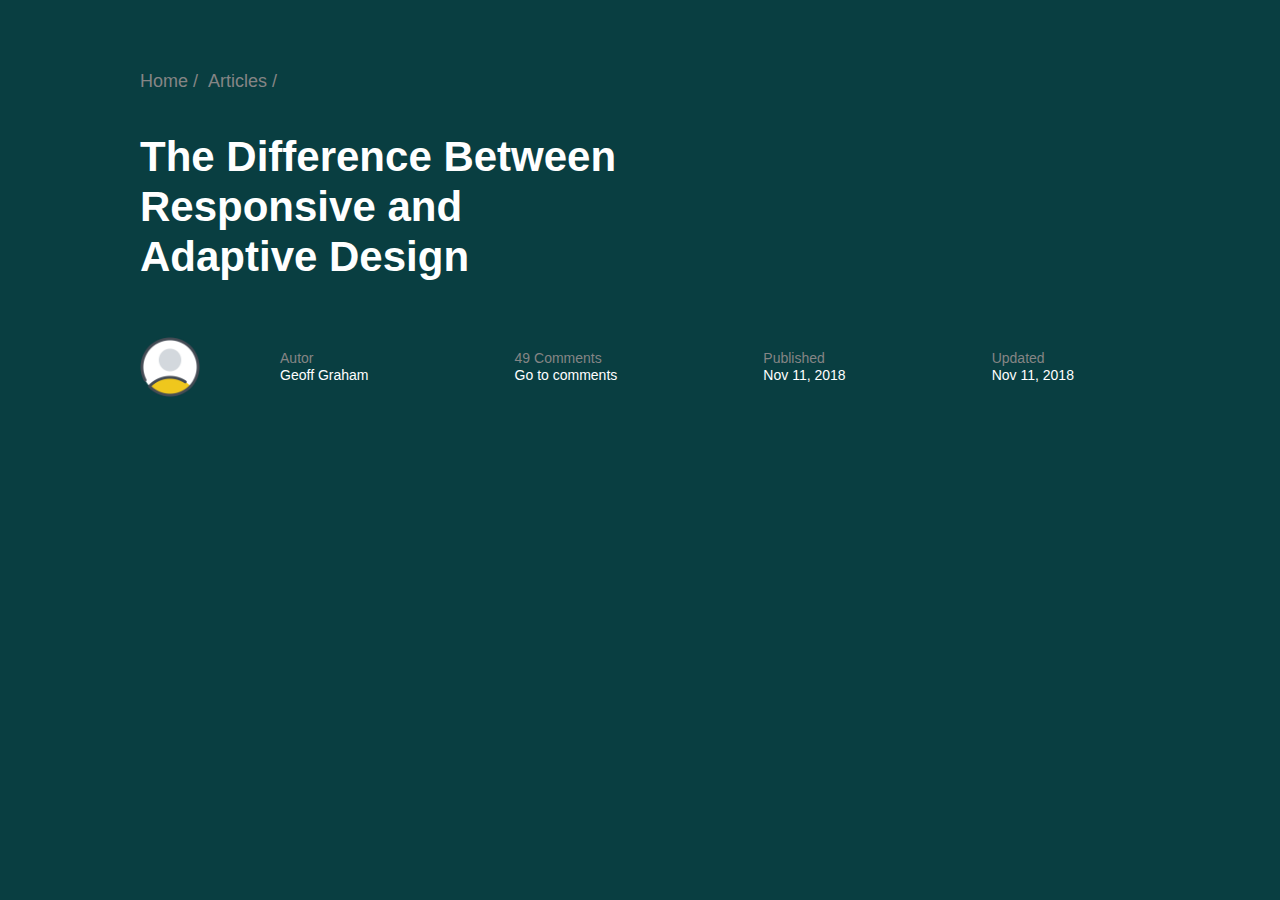
<file: index1.html>
<!DOCTYPE html>
<html lang="en">
<head>
    <meta charset="UTF-8">
    <meta name="viewport" content="width=device-width, initial-scale=1.0">
    <title>Информация о событии</title>
    <link rel="stylesheet" href="css/style1.css">
</head>
<body>
    <header class="header">
        <div class="container">
            <nav class="menu">
                <div class="menu__item">Home /</div>
                <div class="menu__item">Articles /</div>
            </nav>
        </div>
    </header>
    <section class="section">
        <div class="container">
            <h1>The Difference Between Responsive and Adaptive Design</h1>
            <div class="down__section">
                <img src="icons/account.png" alt="">
                <ul class="down__menu-items">
                    <li class="down__menu-item item_1">
                        <span>Autor</span>
                        <span>Geoff Graham</span></li>
                    <li class="down__menu-item item_2">
                        <span>49 Comments</span>
                        <span>Go to comments</span>
                    </li>
                    <li class="down__menu-item item_3">
                        <span>Published</span>
                        <span>Nov 11, 2018</span>
                    </li>
                    <li class="down__menu-item item_4">
                        <span>Updated</span>
                        <span>Nov 11, 2018</span>
                    </li>
                </ul>
            </div>
        </div>
    </section>
</body>
</html>
</file>
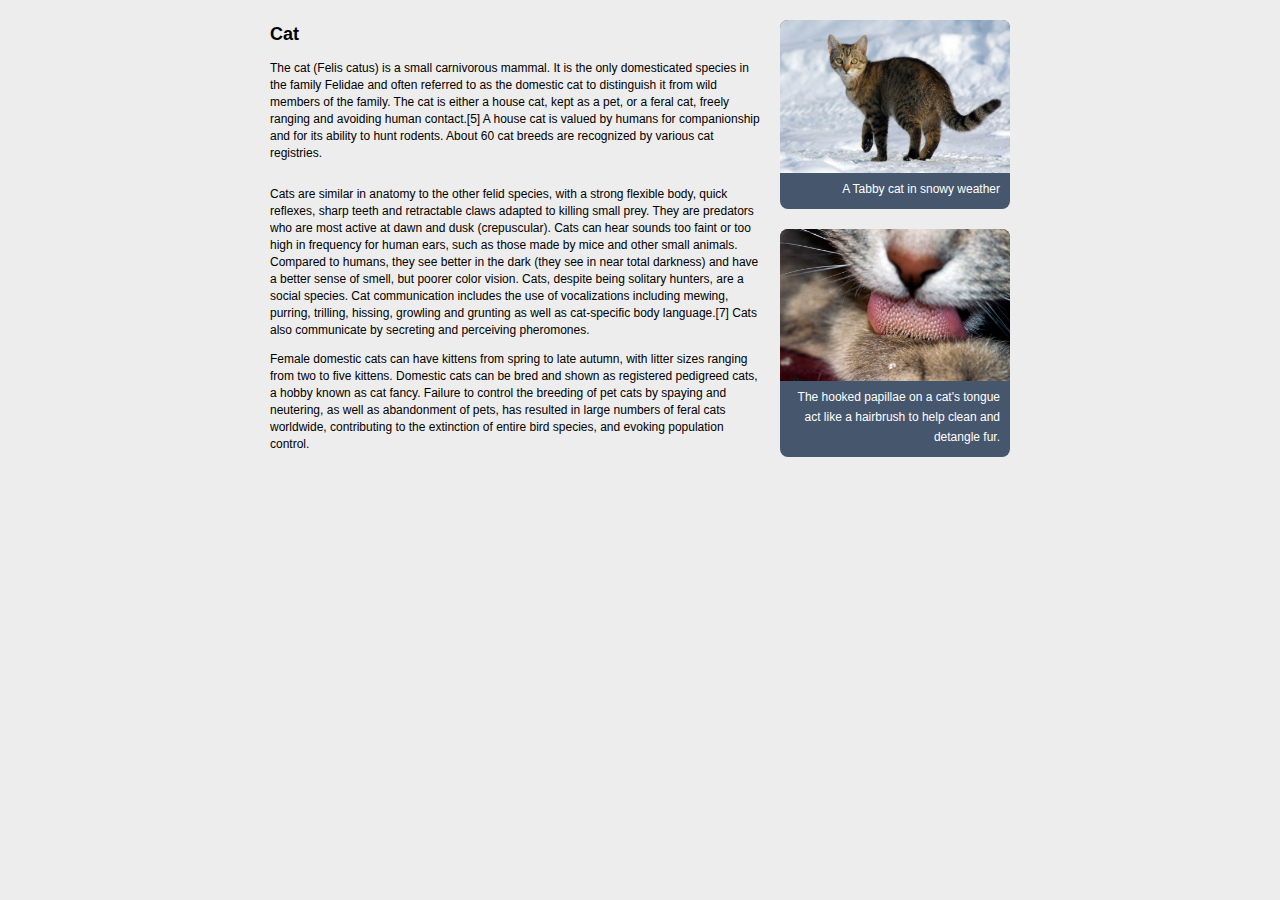
<file: index2.html>
<!DOCTYPE html>
<html lang="en">
<head>
    <meta charset="UTF-8">
    <meta name="viewport" content="width=device-width, initial-scale=1.0">
    <title>Cat</title>
    <link rel="stylesheet" href="css/style2.css">
</head>
<body>
    <div class="main">
        <div class="container">
            <div class="text__1">
                <h1>Cat</h1>
                <p>The cat (Felis catus) is a small carnivorous mammal. It is the only domesticated species in the family Felidae and often referred to as the domestic cat to distinguish it from wild members of the family. The cat is either a house cat, kept as a pet, or a feral cat, freely ranging and avoiding human contact.[5] A house cat is valued by humans for companionship and for its ability to hunt rodents. About 60 cat breeds are recognized by various cat registries. </p>
            </div>
            <div class="images">
                <div class="image__1">
                    <img src="icons/cat1.jpg" alt="" class="img__1">
                    <div>A Tabby cat in snowy weather</div>
                </div>
                <div class="image__2">
                    <img src="icons/cat2.jpg" alt="" class="img__2">
                    <div>The hooked papillae on a cat's tongue act like a hairbrush to help clean and detangle fur.</div>
                </div>
            </div>
            <div class="text__2">
                <p>Cats are similar in anatomy to the other felid species, with a strong flexible body, quick reflexes, sharp teeth and retractable claws adapted to killing small prey. They are predators who are most active at dawn and dusk (crepuscular). Cats can hear sounds too faint or too high in frequency for human ears, such as those made by mice and other small animals. Compared to humans, they see better in the dark (they see in near total darkness) and have a better sense of smell, but poorer color vision. Cats, despite being solitary hunters, are a social species. Cat communication includes the use of vocalizations including mewing, purring, trilling, hissing, growling and grunting as well as cat-specific body language.[7] Cats also communicate by secreting and perceiving pheromones.</p>
                <p>Female domestic cats can have kittens from spring to late autumn, with litter sizes ranging from two to five kittens. Domestic cats can be bred and shown as registered pedigreed cats, a hobby known as cat fancy. Failure to control the breeding of pet cats by spaying and neutering, as well as abandonment of pets, has resulted in large numbers of feral cats worldwide, contributing to the extinction of entire bird species, and evoking population control.</p>
            </div>
        </div>
    </div>
</body>
</html>
</file>
<file: css/style1.css>
body, html {
    font-family: Arial, Helvetica, sans-serif;
    font-size: 18px;
    line-height: 22px;
    margin: 0;
    padding: 0;
    box-sizing: border-box;
    color: #fff;
    background-color: #093e41;
}

.container {
    max-width: 1000px;
    margin: 0 auto;
    width:80%;
    /* background-color: #bababa; */
}

.menu {
    display: flex;
    color: #858585;
    margin-top: 70px;
    margin-bottom: 40px;
}

.menu__item {
    margin-right: 10px;
}

h1 {
    font-size: 42px;
    line-height: 50px;
    margin-block-start: 0.5em;
    margin-block-end: 1.2em;
    width: 500px;
}

.down__section {
    display: flex;
    align-items: center;
}

.down__menu-items {
    display: flex;
    justify-content: space-around;
    width: 100%;
    align-items: center;
    list-style: none;
    padding-inline-start: 0;
    /* background-color: #958a8a; */
}
.down__menu-item {
    display: flex;
    flex-direction: column;
    margin-left: 14px;
    font-size: 14px;
    line-height: 17px;
}
span:first-child {
    color: #858585;
}

img {
    height: 60px;
    width: 60px;
}
@media screen and (max-width: 600px) {
    .container {
        /* background-color: #6a5757; */
        max-width: 500px;
        margin: 0 auto;
        width: 100%;
        padding: 0 10px;
        box-sizing: border-box;
        
    }
    .menu {
        margin-top: 30px;
        margin-bottom: 15px;
    }
    .menu__item {
        font-size: 18px;
        line-height: 22px;
    }
    h1 {
        font-size: 26px;
        max-width: 300px;
        line-height: 40px;
    }
    img {
        height: 80px;
        width: 80px;
    }
    .down__menu-item {
        /* margin-left: 60px; */
        font-size: 14px;
        line-height: 15px;
    }
    .item_2 {
        /* margin-left: 52px;         */
    }
    .item_1, .item_2 {
        margin-bottom: 25px;
    }
    .item_4 {
        margin-right: 20px;
    }
    .down__menu-items {
        flex-wrap: wrap;
        max-width: 300px;
        max-height: 110px;
        justify-content: space-between;
}
}
</file>
<file: css/style2.css>
body, html {
    font-family: Arial, Helvetica, sans-serif;;
    margin: 0;
    padding: 0;
    background-color: #ededed;
}

.container {
    max-width: 740px;
    margin: 20px auto;
}
.text__1, .text__2 {
    float: left;
    width:495px;
    font-size: 12px;
    line-height: 17px;
}
.images {
    display: flex;
    flex-direction: column;
    float: right;
}
.image__1, .image__2 {
    width: 230px;
    height: fit-content;
    background-color: #46566c;
    border-radius: 8px;
    overflow: hidden;
    color: #fff;
    font-size: 12px;
    line-height: 20px;
    text-align: end;
    margin-bottom: 20px;
}
.image__1 div, .image__2 div {
    margin-bottom: 10px;
    margin-right: 10px;
}
.img__1, .img__2 {
    width: 230px;
}
h1 {
    margin-block-start: 0;
    font-size: 18px;
    line-height: 28px;
}

@media screen and (min-width: 600px) and (max-width: 800px){
    .container {
        margin: 0 20px;
    }
    .text__1, .text__2 {
        float: none;
        width: 740px;
    }
    .images {
        flex-direction: row;
        justify-content: space-between;
        width: 740px;
        float: none;
    }
    .image__1, .image__2 {
        width: 360px;
    }
    .img__1, .img__2 {
        width: 360px;
    }    
}
@media screen and (max-width: 599px) {
    .container {
        margin: 20px;
    }
    .text__1, .text__2 {
        float: none;
        width: 560px;
    }
    .image__1, .image__2 {
        width: 560px;
    }
    .img__1, .img__2 {
        width: 560px;
    }
    .images {
        width: 560px;
        float: none;
    }
}
</file>
